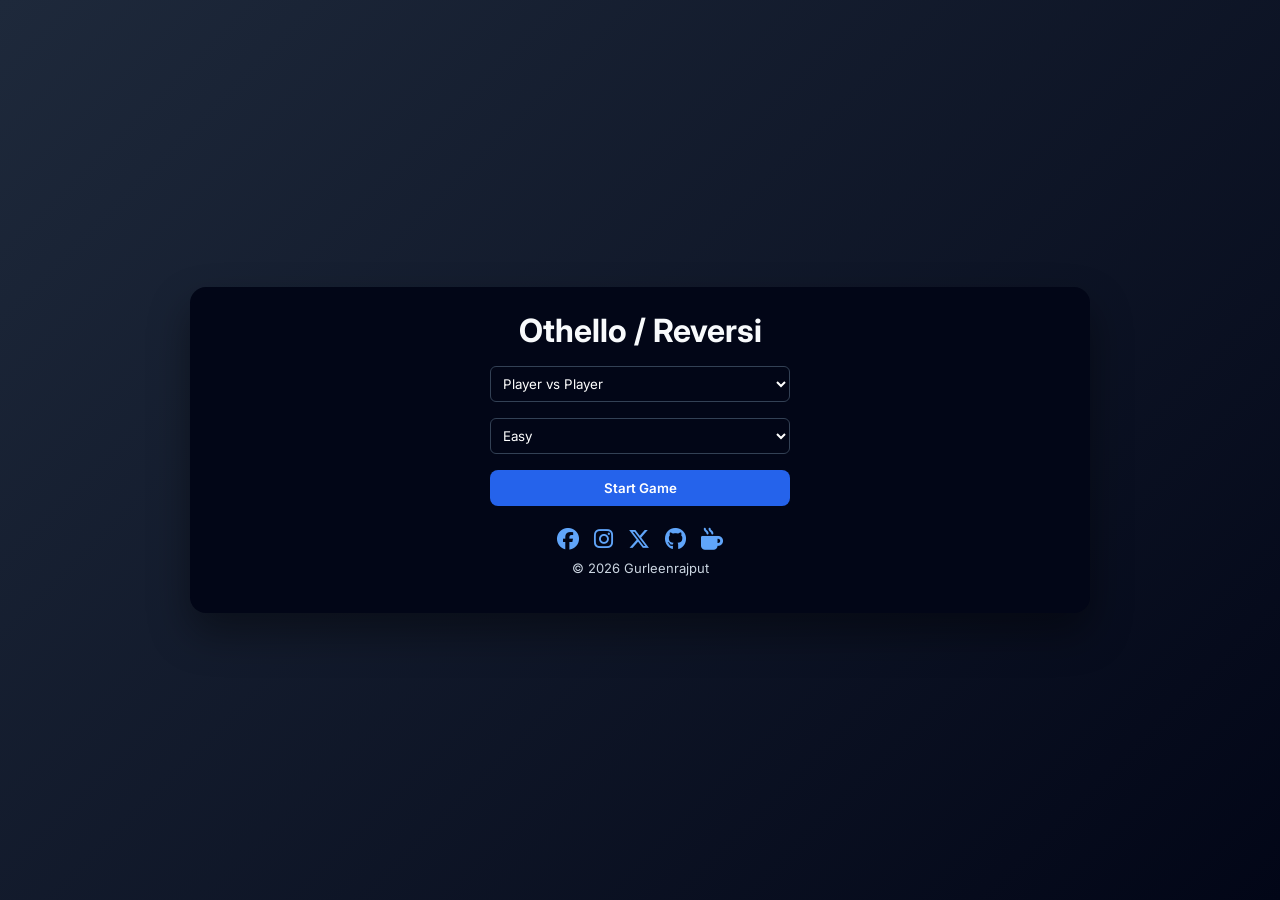
<file: index.html>
<!DOCTYPE html>
<html lang="en">
<head>
  <meta charset="UTF-8" />
  <meta name="viewport" content="width=device-width, initial-scale=1.0" />

  <title>Othello / Reversi</title>

  <!-- Favicon -->
  <link rel="icon"
    href="="https://i.postimg.cc/jjzp8XPD/Chat-GPT-Image-Feb-24-2026-08-37-43-PM.png">

  <!-- Google Font -->
  <link href="https://fonts.googleapis.com/css2?family=Inter:wght@400;600;700&display=swap" rel="stylesheet">

  <!-- Font Awesome Icons -->
  <link rel="stylesheet"
    href="https://cdnjs.cloudflare.com/ajax/libs/font-awesome/6.5.0/css/all.min.css">

  <!-- Main CSS -->
  <link rel="stylesheet" href="style.css">
</head>

<body>

<div class="app">

  <!-- ================= START MENU ================= -->
  <div id="menu" class="screen menu active">

    <h1>Othello / Reversi</h1>

    <div class="controls">

      <select id="modeSelect">
        <option value="pvp">Player vs Player</option>
        <option value="ai">Player vs Computer</option>
      </select>

      <select id="difficultySelect">
        <option value="easy">Easy</option>
        <option value="medium">Medium</option>
        <option value="hard">Hard</option>
      </select>

      <button id="startBtn">Start Game</button>

    </div>


    <!-- Social Media Icons -->
    <div class="social-footer">

      <a href="https://facebook.com/gurleenrajput.in" target="_blank" title="Facebook">
        <i class="fab fa-facebook"></i>
      </a>

      <a href="https://instagram.com/gurleen_rajput_official" target="_blank" title="Instagram">
        <i class="fab fa-instagram"></i>
      </a>

      <a href="https://x.com/gurleenrajput" target="_blank" title="X (Twitter)">
        <i class="fab fa-x-twitter"></i>
      </a>

      <a href="https://github.com/gurleenrajput" target="_blank" title="GitHub">
        <i class="fab fa-github"></i>
      </a>

      <a href="https://buymeacoffee.com/gurleenrajput" target="_blank" title="Buy Me Coffee">
        <i class="fas fa-mug-hot"></i>
      </a>

    </div>


    <!-- Copyright -->
    <p class="copyright">
      © 2026 Gurleenrajput
    </p>

  </div>
  <!-- ================= END START MENU ================= -->


  <!-- ================= GAME SCREEN ================= -->
  <div id="game" class="screen">

    <h2>Othello</h2>

    <div class="game-ui">

      <div class="board" id="board"></div>

      <div class="sidebar">

        <div class="info">
          <strong>Turn:</strong>
          <span id="turnText"></span>
        </div>

        <div class="info">
          ⚫ Black: <span id="blackScore">2</span><br>
          ⚪ White: <span id="whiteScore">2</span>
        </div>

        <div class="info">
          <button id="restartBtn" class="secondary">Restart</button>
        </div>

        <div class="info">
          <button id="backBtn" class="secondary">Main Menu</button>
        </div>

      </div>

    </div>

  </div>
  <!-- ================= END GAME SCREEN ================= -->


  <!-- ================= END SCREEN ================= -->
  <div id="end" class="screen end-screen">

    <h2>Game Over</h2>

    <h3 id="winnerText"></h3>
    <p id="finalScore"></p>

    <button id="newGameBtn">New Game</button>

  </div>
  <!-- ================= END END SCREEN ================= -->

</div>


<!-- Main JavaScript -->
<script src="script.js"></script>

</body>
</html>
</file>
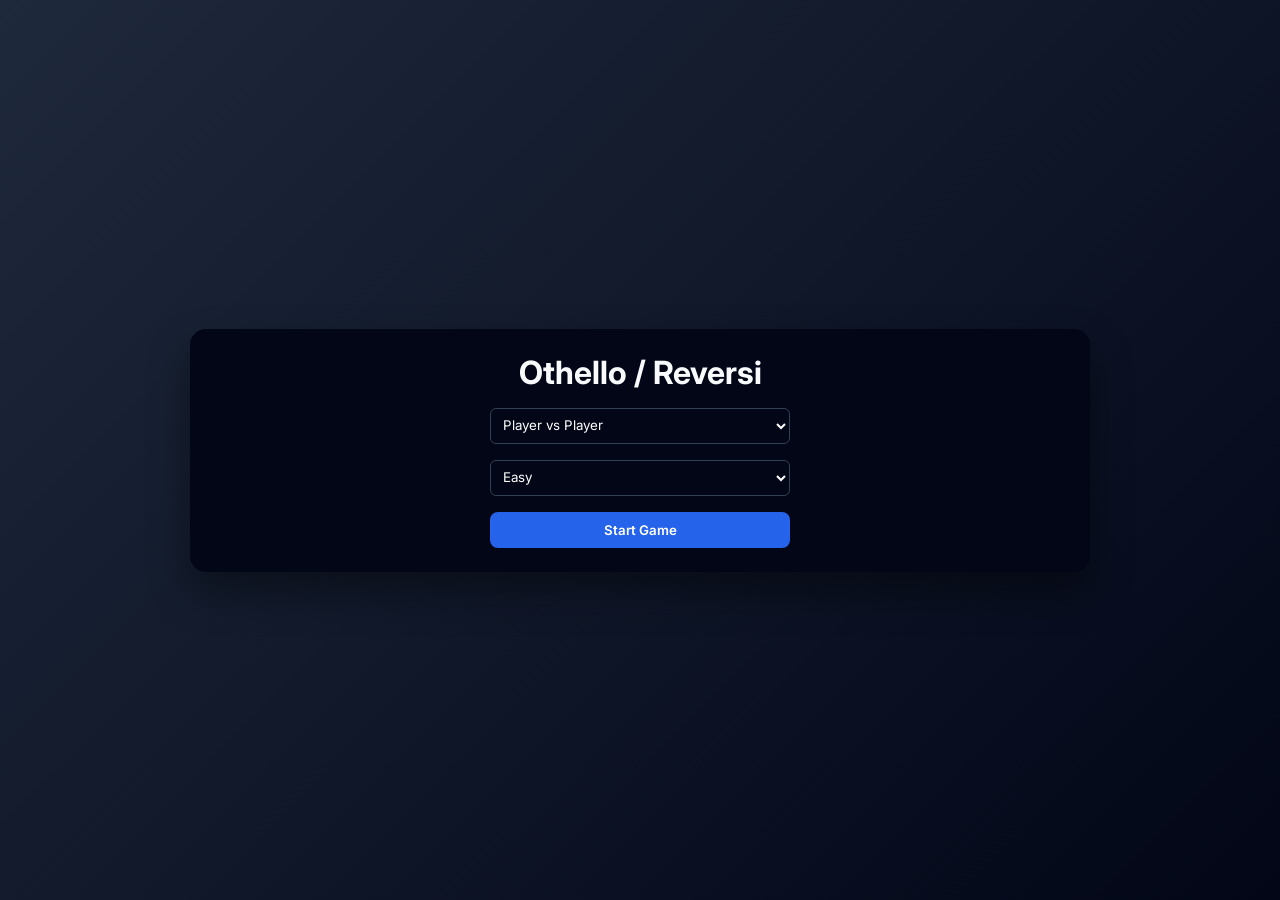
<file: index (2).html>
<!DOCTYPE html>
<html lang="en">
<head>
  <meta charset="UTF-8" />
  <meta name="viewport" content="width=device-width, initial-scale=1.0" />
  <title>Othello / Reversi</title>

  <!-- Google Font -->
  <link href="https://fonts.googleapis.com/css2?family=Inter:wght@400;600;700&display=swap" rel="stylesheet">

  <!-- Main CSS -->
  <link rel="stylesheet" href="style.css">
</head>
<body>

<div class="app">

  <!-- START MENU -->
  <div id="menu" class="screen menu active">
    <h1>Othello / Reversi</h1>

    <div class="controls">
      <select id="modeSelect">
        <option value="pvp">Player vs Player</option>
        <option value="ai">Player vs Computer</option>
      </select>

      <select id="difficultySelect">
        <option value="easy">Easy</option>
        <option value="medium">Medium</option>
        <option value="hard">Hard</option>
      </select>

      <button id="startBtn">Start Game</button>
    </div>
  </div>

  <!-- GAME SCREEN -->
  <div id="game" class="screen">

    <h2>Othello</h2>

    <div class="game-ui">

      <div class="board" id="board"></div>

      <div class="sidebar">

        <div class="info">
          <strong>Turn:</strong>
          <span id="turnText"></span>
        </div>

        <div class="info">
          ⚫ Black: <span id="blackScore">2</span><br>
          ⚪ White: <span id="whiteScore">2</span>
        </div>

        <div class="info">
          <button id="restartBtn" class="secondary">Restart</button>
        </div>

        <div class="info">
          <button id="backBtn" class="secondary">Main Menu</button>
        </div>

      </div>

    </div>
  </div>

  <!-- END SCREEN -->
  <div id="end" class="screen end-screen">
    <h2>Game Over</h2>

    <h3 id="winnerText"></h3>
    <p id="finalScore"></p>

    <button id="newGameBtn">New Game</button>
  </div>

</div>

<!-- Main JavaScript -->
<script src="script.js"></script>

</body>
</html>
</file>
<file: style.css>
/* ======================
   GLOBAL STYLES
====================== */

* {
  box-sizing: border-box;
  font-family: 'Inter', sans-serif;
}

body,
.app,
.board,
.cell,
button,
select {
  caret-color: transparent;
  user-select: none;
}

.cell:focus,
button:focus,
select:focus {
  outline: none;
}

body {
  margin: 0;
  background: linear-gradient(135deg, #1e293b, #020617);
  color: #f8fafc;
  min-height: 100vh;
  display: flex;
  align-items: center;
  justify-content: center;
}

.app {
  width: 100%;
  max-width: 900px;
  background: #020617;
  border-radius: 16px;
  padding: 24px;
  box-shadow: 0 20px 40px rgba(0,0,0,0.4);
}

h1,h2,h3 {
  margin: 0 0 16px;
  text-align: center;
}

button {
  cursor: pointer;
  border: none;
  border-radius: 8px;
  padding: 10px 16px;
  background: #2563eb;
  color: white;
  font-weight: 600;
  transition: all .2s;
}

button:hover {
  background: #1d4ed8;
}

button.secondary {
  background: #334155;
}

button.secondary:hover {
  background: #475569;
}

select {
  padding: 8px;
  border-radius: 6px;
  background: #020617;
  color: white;
  border: 1px solid #334155;
}

/* ======================
   SCREENS
====================== */

.screen {
  display: none;
}

.screen.active {
  display: block;
}

.menu {
  text-align: center;
}

.menu .controls {
  display: grid;
  gap: 16px;
  max-width: 300px;
  margin: auto;
}

/* ======================
   GAME UI
====================== */

.game-ui {
  display: grid;
  grid-template-columns: 1fr 300px;
  gap: 24px;
}

@media(max-width:768px){
  .game-ui{
    grid-template-columns:1fr;
  }
}

.sidebar {
  border: 1px solid #1e293b;
  border-radius: 12px;
  padding: 16px;
}

.info {
  margin-bottom: 12px;
  padding: 8px;
  border-radius: 6px;
  border: 1px solid #1e293b;
}

/* ======================
   BOARD
====================== */

.board {
  aspect-ratio: 1;
  display: grid;
  grid-template-columns: repeat(8,1fr);
  grid-template-rows: repeat(8,1fr);
  background: #065f46;
  border-radius: 12px;
  overflow: hidden;
  border: 4px solid #064e3b;
}

.cell {
  border: 1px solid rgba(255,255,255,0.1);
  display: flex;
  align-items: center;
  justify-content: center;
  cursor: pointer;
}

.cell.valid::after {
  content: '';
  width: 30%;
  height: 30%;
  border-radius: 50%;
  background: rgba(255,255,255,0.4);
}

/* ======================
   DISCS
====================== */

.disc {
  width: 80%;
  height: 80%;
  border-radius: 50%;
  transition: transform .3s;
}

.black {
  background: radial-gradient(circle at 30% 30%, #444, #000);
}

.white {
  background: radial-gradient(circle at 30% 30%, #fff, #cbd5e1);
}

/* ======================
   END SCREEN
====================== */

.end-screen {
  text-align: center;
}
/* Social Footer */

.social-footer {
  margin-top: 20px;
  display: flex;
  justify-content: center;
  gap: 15px;
}

.social-footer a {
  font-size: 22px;
  color: #60a5fa;
  transition: 0.3s;
}

.social-footer a:hover {
  color: #93c5fd;
  transform: scale(1.1);
}

.copyright {
  margin-top: 8px;
  font-size: 13px;
  text-align: center;
  color: #cbd5e1;
}
</file>
